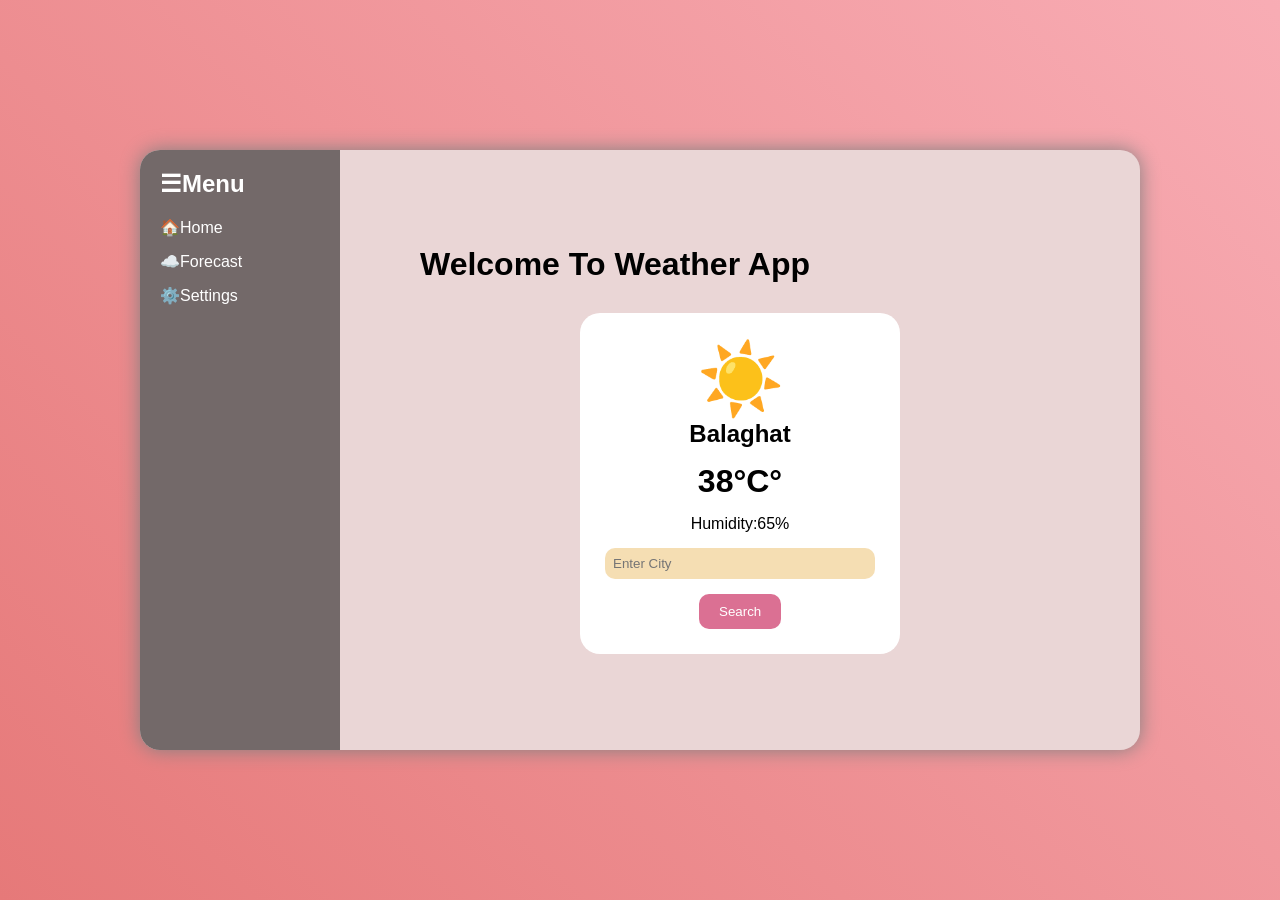
<file: index.html>
<!DOCTYPE html>
<html lang="en">
<head>
    <meta charset="UTF-8">
    <meta name="viewport" content="width=device-width, initial-scale=1.0">
    <title>Document</title>
    <link rel="stylesheet" href="weather.css">
</head>
<body>
    <div id="loader">
        <div class="spinner"></div>
        <h2 id="percent">0%</h2>
    </div>
    <div class="cointaner">
        <div class="sidebar">
        <h2>☰Menu</h2>
        <p>🏠Home</p> 
        <p>☁️Forecast</p>
        <p>⚙️Settings</p>

    </div>
    <div class="main">
        <h1 class="typing">Welcome To Weather App</h1>
        <div class="weather-card">

            <div class="icon">☀️  </div>
            <h2>Balaghat</h2>
            <h1 class="temp">
                38°C°

            </h1>
            <p>Humidity:65%</p>
            <input type="text" placeholder="Enter City">
            <button>Search</button>
        </div>

    </div>

    </div>
    <script>

/* 2. LOADING PERCENTAGE */

let count = 0;

const percent =

document.getElementById("percent");

const loader =

document.getElementById("loader");

let interval = setInterval(()=>{

    count++;

    percent.innerHTML =

    count + "%";

    if(count >= 100){

        clearInterval(interval);

        loader.style.display = "none";

    }

},10);

</script>

    
    
</body>
</html>
</file>
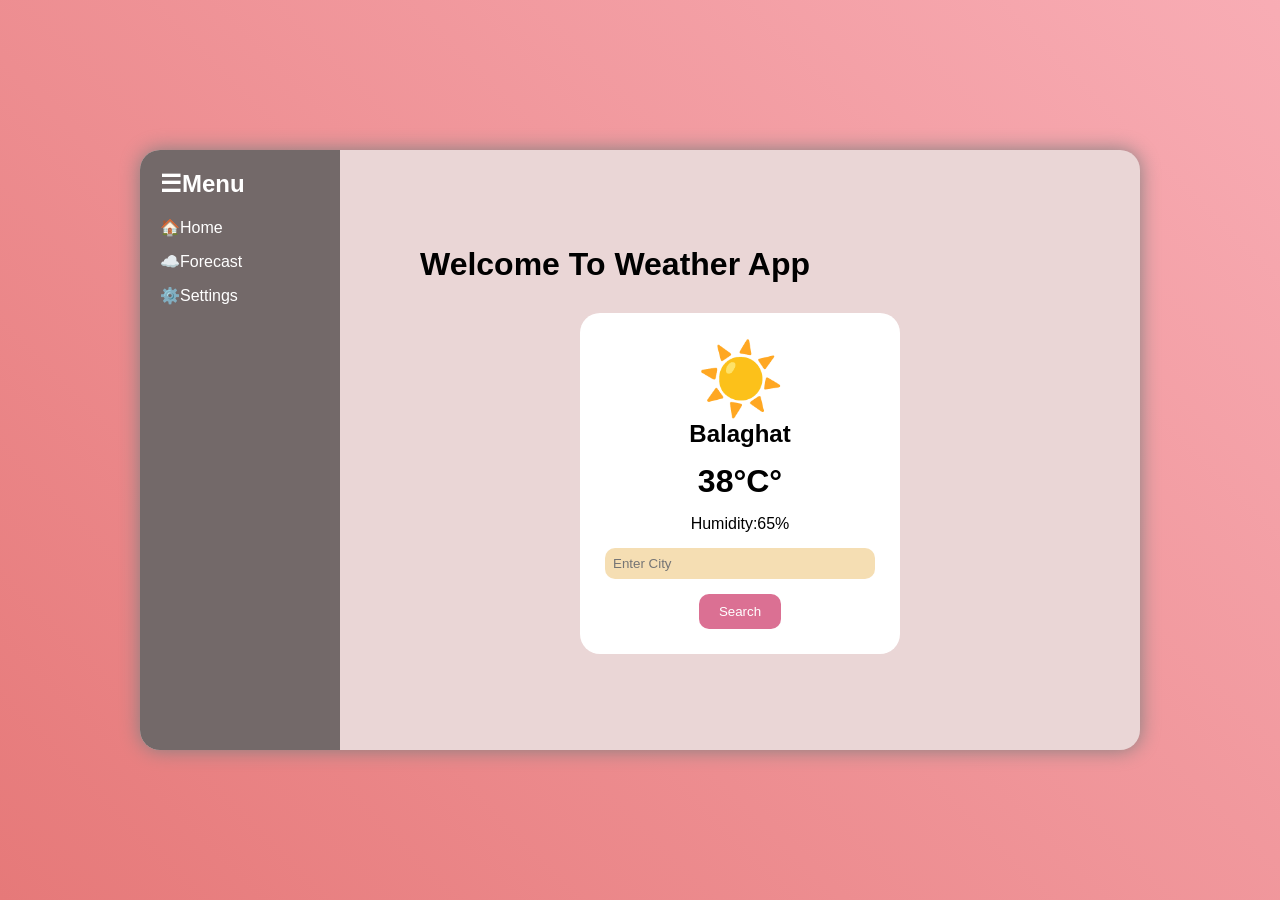
<file: weather.html>
<!DOCTYPE html>
<html lang="en">
<head>
    <meta charset="UTF-8">
    <meta name="viewport" content="width=device-width, initial-scale=1.0">
    <title>Document</title>
    <link rel="stylesheet" href="weather.css">
</head>
<body>
    <div id="loader">
        <div class="spinner"></div>
        <h2 id="percent">0%</h2>
    </div>
    <div class="cointaner">
        <div class="sidebar">
        <h2>☰Menu</h2>
        <p>🏠Home</p>
        <p>☁️Forecast</p>
        <p>⚙️Settings</p>

    </div>
    <div class="main">
        <h1 class="typing">Welcome To Weather App</h1>
        <div class="weather-card">

            <div class="icon">☀️  </div>
            <h2>Balaghat</h2>
            <h1 class="temp">
                38°C°

            </h1>
            <p>Humidity:65%</p>
            <input type="text" placeholder="Enter City">
            <button>Search</button>
        </div>

    </div>

    </div>
    <script>

/* 2. LOADING PERCENTAGE */

let count = 0;

const percent =

document.getElementById("percent");

const loader =

document.getElementById("loader");

let interval = setInterval(()=>{

    count++;

    percent.innerHTML =

    count + "%";

    if(count >= 100){

        clearInterval(interval);

        loader.style.display = "none";

    }

},10);

</script>

    
    
</body>
</html>
</file>
<file: weather.css>
*{
    margin: 0;
    padding: 0;
    box-sizing: border-box;
    font-family: Arial, Helvetica, sans-serif;
}

body{
    height: 100vh;
    display: flex;
    justify-content: center;
    align-items: center;

    background: linear-gradient( 45deg,rgb(230, 121, 121) ,pink,rgb(158, 158, 231));
    background-size: 400%,400%;
    animation: bganimation 8s ease infinite;
}
/* loader */
#loader{
    position: fixed;
    inset: 0;

    background: white; 
    display: flex;
    flex-direction: center;
    align-items: center;
    justify-content: center;
    z-index: 999;
}
#percent{
    margin-top: 20px;
}
/* dashboard */
.cointaner{
    width: 90%;
    max-width: 1000px;
    height: 600px;

    display: flex;
    border-radius: 20px;
    overflow: hidden;
    backdrop-filter: blur(10px);
    background: rgb(234, 214, 214);
    box-shadow: 0 0 20px gray;
}
/* sliding sidebar */
.sidebar{
    width: 200px;
    padding: 20px;
    background: rgb(115, 105, 105);
    color: white;
    position: relative;
    animation: slidemenu 1s forwards;
}
.sidebar h2 {
    margin-bottom: 20px;
}
.sidebar p {
    margin: 15px 0;
}
/* main */
.main{
    flex: 1;
    flex-direction: column;
    display: flex;
    justify-content: center;
    align-items: center;
}
.typing{
    width: 0;
    overflow: hidden;
    white-space: nowrap;
    margin-bottom: 30px;

    animation: typing 4s steps(25) forwards;
}
.weather-card{
    width: 320px;
    padding: 25px;
    text-align: center;
    border-radius: 20px;
    background: white;
    animation: float 3s ease-in-out infinite;
}
.icon{
    font-size: 70px;
    animation: bounce 3s infinite;

}
.temp{
    margin: 15px 0;
    animation: colorchange 3s infinite;
}
input{
    width: 100%;
    padding: 8px;
    margin-top: 15px;
    border: none;
    border-radius: 10px;
    background:wheat
    
    
}
button{
    margin-top: 15px;
    padding: 10px 20px;
    border: none;
    border-radius: 10px;
    background: palevioletred;
    color: white;
    cursor: pointer;
    animation: pulse 1.5s infinite;

}
.spinner{
    width: 100px;
    height: 100px;

    border: 10px solid gray;
    border-top: 10px solid blue;
    border-radius: 50%;
    animation: spin 1s linear infinite;
}




/* animation */
@keyframes bganimation{
    0%{
        background-position: 0% 50%;
    }
    50%{
        background-position: 100% 50%;
    }
    100%{
        background-position: 0% 50%;
    }
}
@keyframes typing{
    from{
        width: 0;
    }
    to{
        width: 80%;
    }
}
@keyframes  slidemenu{
    from{
        transform: translateX(-250px);
    }
    to{
        transform: translateX(0);
    }
}
@keyframes  float{
    0%{
        transform: translateY(0);
    }
    50%{
        transform: translateY(-15px);
    }
    100%{
        transform: translateY(0);
    }
}
@keyframes  bounce{
    0%,100%{
        transform: translateY(0px);
    }
    50%{
        transform: translateY(-15px);
    }
}
@keyframes pulse{
    0%{
        transform: scale(1);
    }
    50%{
        transform: scale(1.1);
    }
    100%{
        transform: scale(1);
    }
}
@keyframes colorchange{
    0%{
        color: red;
    }
    20%{
        color: green;
    }
    50%{
        color: orange;
    }
    100%{
        color: red;
    }
    
    
}
@keyframes spin{
    from{
        transform: rotate(0);
    }
    to{
        transform: rotate(360deg);
    }
}
</file>
